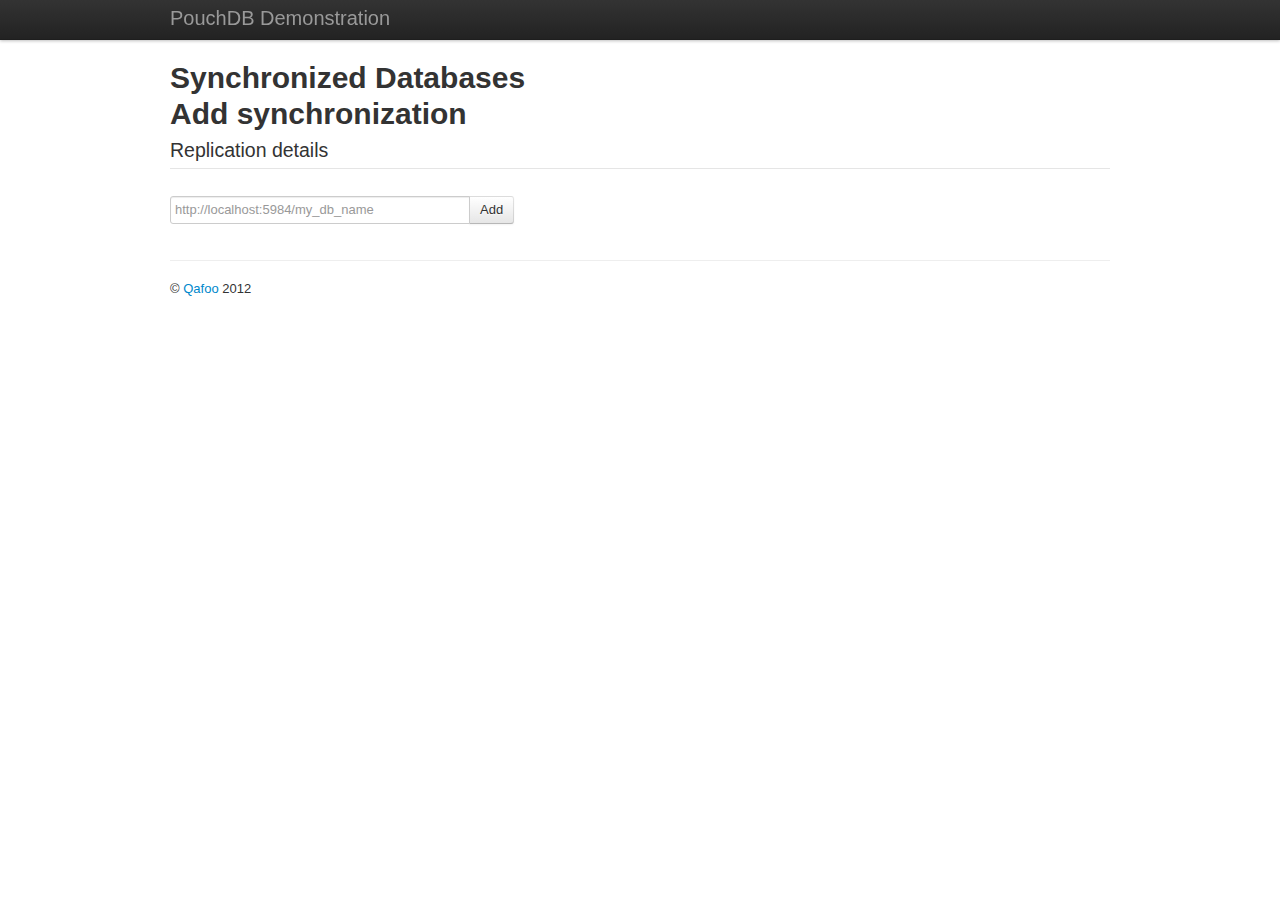
<file: app/index.html>
<!doctype html>
<html lang="en" ng-app="pouchdemo">
<head>
    <meta charset="utf-8">
    <title>PouchDB Demonstration</title>
    <link rel="stylesheet" href="css/bootstrap.css"/>
    <link rel="stylesheet" href="css/prettify.css"/>
    <link rel="stylesheet" href="css/app.css"/>
</head>
<body class="ng-cloak">
    <div class="navbar navbar-fixed-top">
        <div class="navbar-inner">
            <div class="container">
                <a class="brand" href="#">PouchDB Demonstration</a>
            </div>
        </div>
    </div>

    <div class="container pouchdemo-main">
        <div class="row">
            <div class="span12">
                <div ng-view></div>
            </div>
        </div>

        <hr>

        <footer>
            <p>
                &copy; <a href="http://qafoo.com">Qafoo</a> 2012
            </p>
        </footer>

    </div>

    <!-- Load all the needed JavaScript -->
    <script src="lib/angular/angular.js"></script>
    <script src="lib/pouch.js"></script>
    <script src="lib/URI.js"></script>
    <script src="lib/prettify.js"></script>
    <script src="js/app.js"></script>
    <script src="js/services/index.js"></script>
    <script src="js/services/pouch.js"></script>
    <script src="js/controllers/index.js"></script>
    <script src="js/controllers/alldbs.js"></script>
    <script src="js/controllers/database.js"></script>
    <script src="js/filters/index.js"></script>
</body>
</html>
</file>
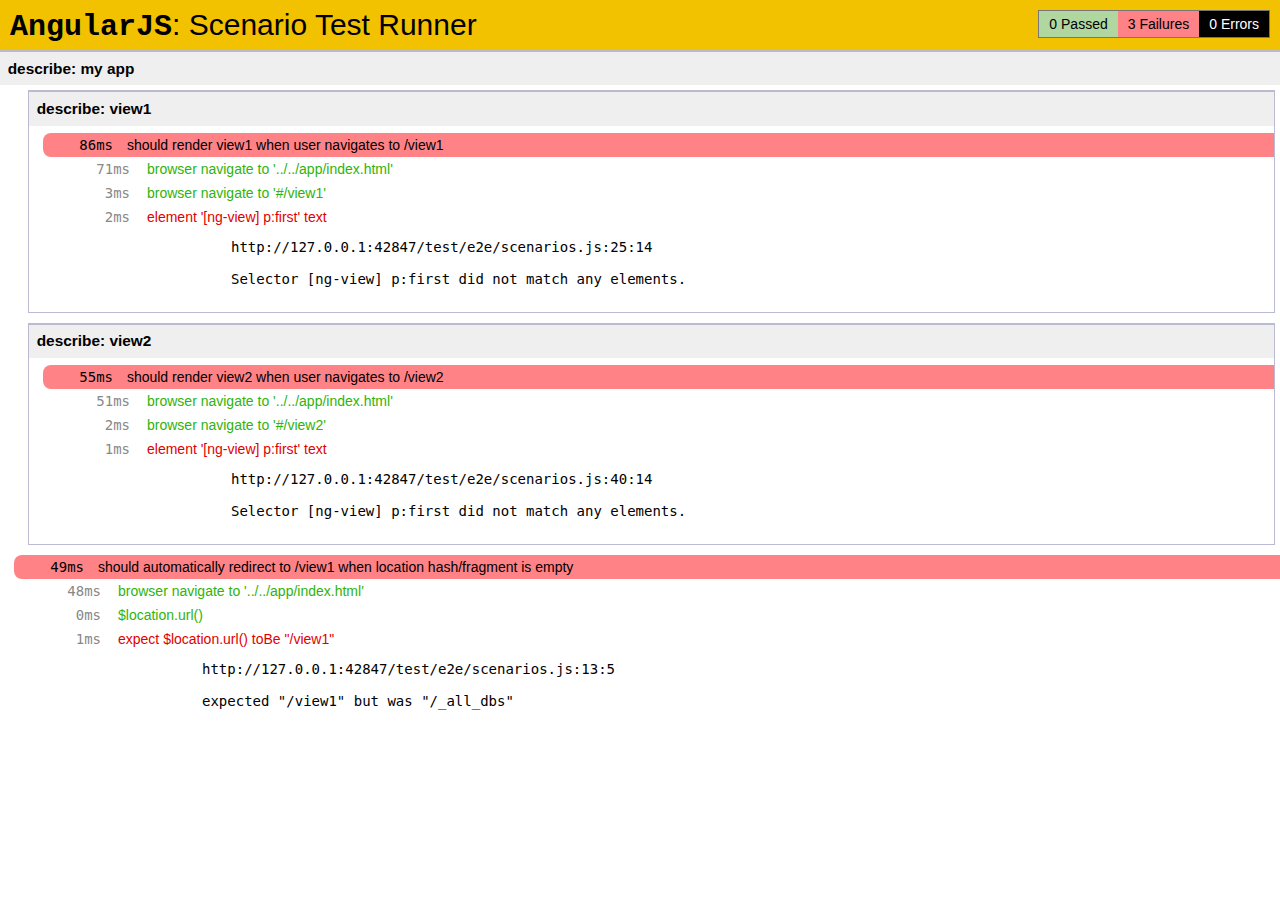
<file: test/e2e/runner.html>
<!doctype html>
<html lang="en">
  <head>
    <title>End2end Test Runner</title>
    <script src="../lib/angular/angular-scenario.js" ng-autotest></script>
    <script src="scenarios.js"></script>
  </head>
  <body>
  </body>
</html>
</file>
<file: app/css/prettify.css>
.com { color: #93a1a1; }
.lit { color: #195f91; }
.pun, .opn, .clo { color: #93a1a1; }
.fun { color: #dc322f; }
.str, .atv { color: #D14; }
.kwd, .prettyprint .tag { color: #1e347b; }
.typ, .atn, .dec, .var { color: teal; }
.pln { color: #48484c; }

.prettyprint {
  padding: 8px;
  background-color: #f7f7f9;
  border: 1px solid #e1e1e8;
}
.prettyprint.linenums {
  -webkit-box-shadow: inset 40px 0 0 #fbfbfc, inset 41px 0 0 #ececf0;
     -moz-box-shadow: inset 40px 0 0 #fbfbfc, inset 41px 0 0 #ececf0;
          box-shadow: inset 40px 0 0 #fbfbfc, inset 41px 0 0 #ececf0;
}

/* Specify class=linenums on a pre to get line numbering */
ol.linenums {
  margin: 0 0 0 33px; /* IE indents via margin-left */
}
ol.linenums li {
  padding-left: 12px;
  color: #bebec5;
  line-height: 20px;
  text-shadow: 0 1px 0 #fff;
}
</file>
<file: app/css/app.css>
/* app css stylesheet */
.pouchdemo-main {
    margin-top: 60px;
}
</file>
